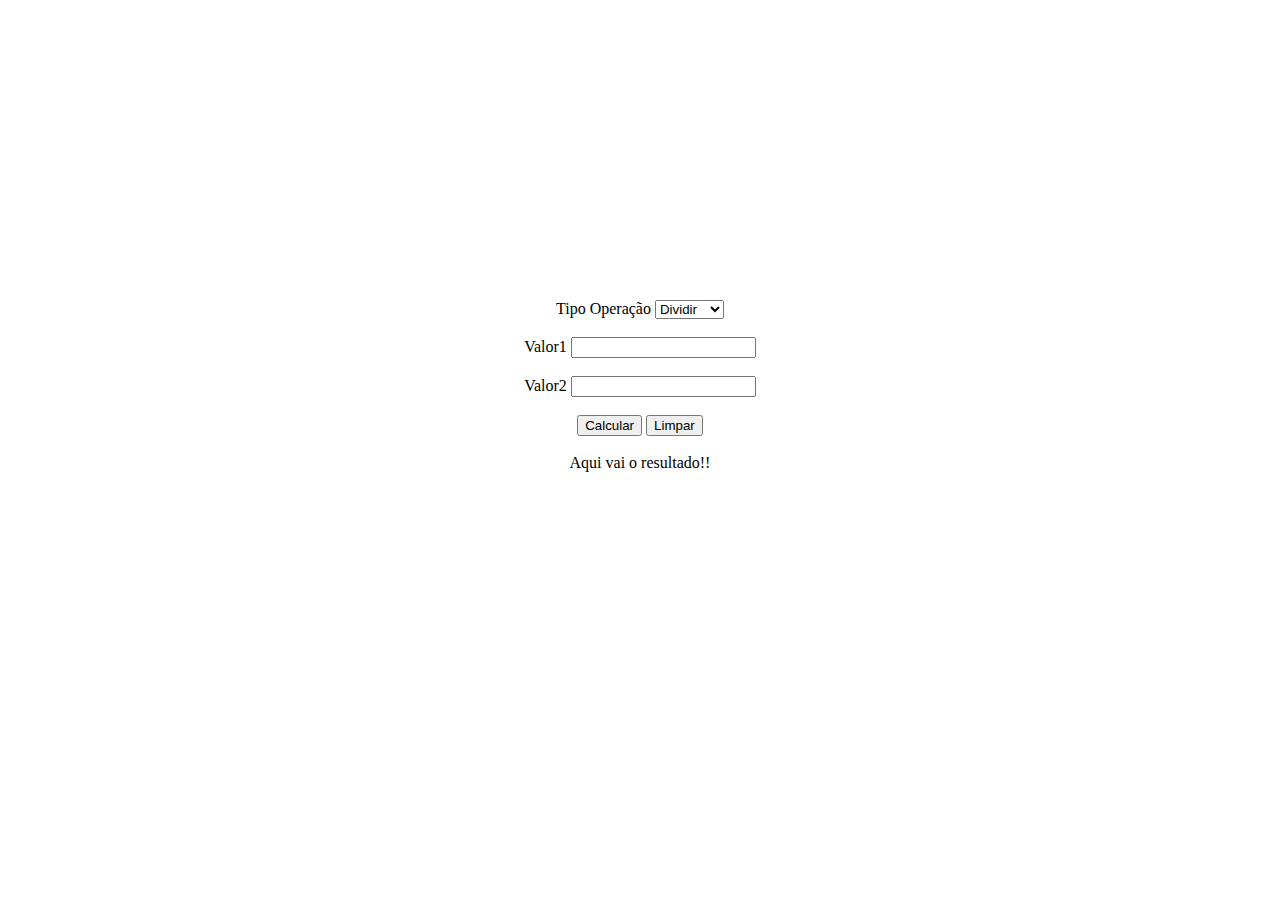
<file: demo02-modulo-browser/index.html>
<html>
    <head>
        <title>Modulo em Navegadores</title>
        <script src="main.js"></script>
        <script src="matematica.js"></script>
    </head>
    <body style="text-align: center; margin-top: 300px;">
        <form>
            <label for="tipoOperacao">Tipo Operação</label>
            <select name="tipoOperacao" id="tipoOperacao">
                <option value="dividir">Dividir</option>
                <option value="subtrair">Subtrair</option>
            </select>
            <br /><br />
            <label for="valor1">Valor1</label>
            <input type="number" id="valor1">
            <br /><br />
            <label for="valor2">Valor2</label>
            <input type="number" id="valor2">
            <br /><br />
            <input type="button" value="Calcular" id="btnCalcular">
            <input type="reset" value="Limpar" id="btnLimpar">
            <br /><br />
            <output id="resultado">Aqui vai o resultado!!</output>
        </form>
    </body>
</html>
</file>
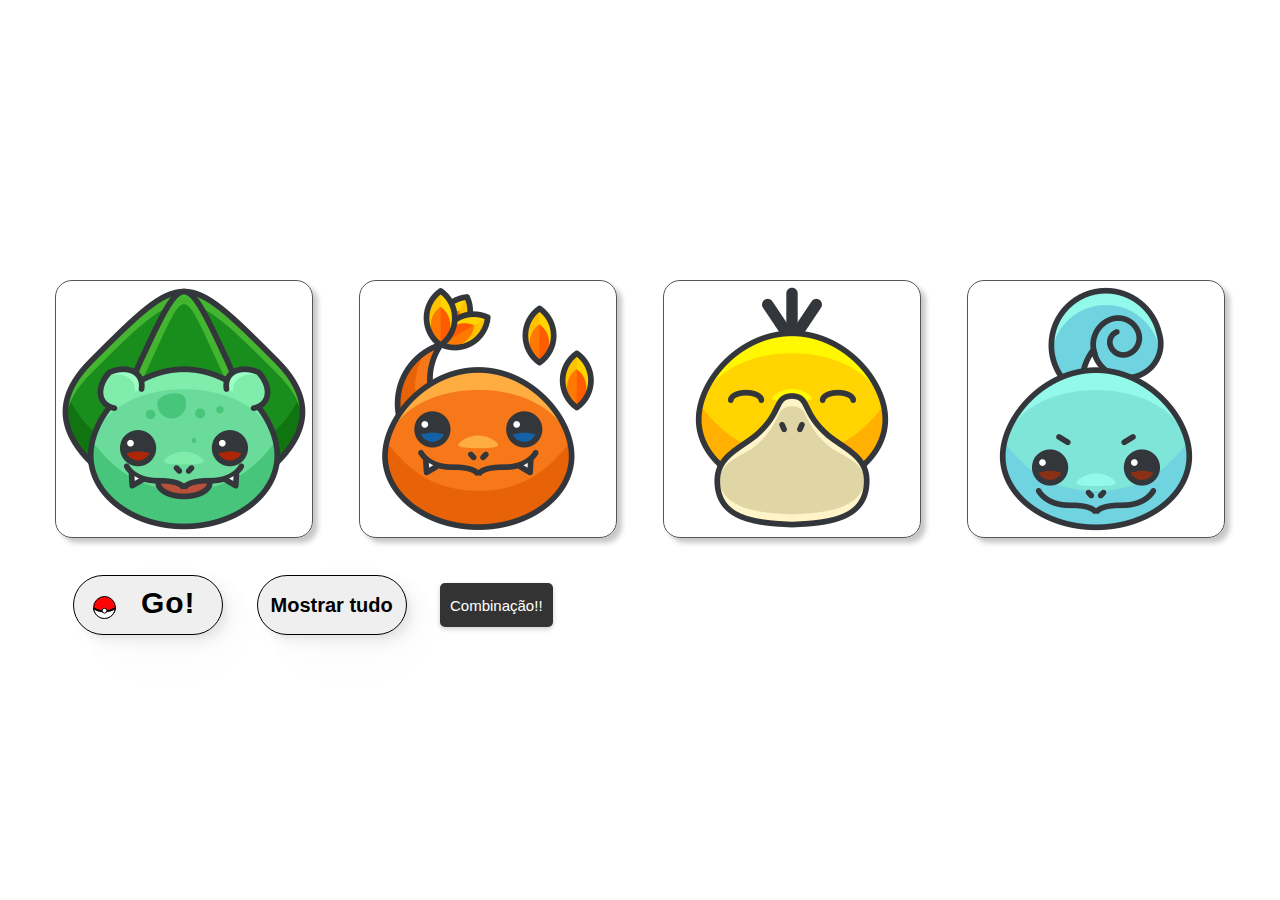
<file: projeto-final/estrutura-html/index.html>
<!DOCTYPE html>
<html lang="en">

<head>
    <meta charset="UTF-8">
    <meta name="viewport" content="width=device-width, initial-scale=1.0">
    <link rel="stylesheet" href="../style/style.css">
    <link rel="icon" href="../arquivos/ball-pocket.png" type="image/png">
    <script src="../estrutura-html/index.js"></script>
    <script src="../src/jogoDaMemoria.js"></script>
    <script src="../src/tela.js"></script>
    <title>Memory game</title>
</head>

<body>
    <div class="geral">
        <div class="container">
            <div id="conteudo" class="cards-position">
                <!-- <div class="card">
                <div class="card-info">
                    <img src="../arquivos/bulbasaur.png" class="card-pokemon" alt="bulbasaur">
                </div>
            </div>
            <div class="card">
                <div class="card-info">
                    <img src="../arquivos/bulbasaur.png" class="card-pokemon" alt="bulbasaur">
                </div>
            </div>
            <div class="card">
                <div class="card-info">
                    <img src="../arquivos/charmander.png" class="card-pokemon" alt="charmander">
                </div>
            </div>
            <div class="card">
                <div class="card-info">
                    <img src="../arquivos/charmander.png" class="card-pokemon" alt="charmander">
                </div>
            </div>
            <div class="card">
                <div class="card-info">
                    <img src="../arquivos/squirtle.png" class="card-pokemon" alt="squirtle">
                </div>
            </div>
            <div class="card">
                <div class="card-info">
                    <img src="../arquivos/squirtle.png" class="card-pokemon" alt="squirtle">
                </div>
            </div>
            <div class="card">
                <div class="card-info">
                    <img src="../arquivos/psyduck.png" class="card-pokemon" alt="psyduck">
                </div>
            </div>
            <div class="card">
                <div class="card-info">
                    <img src="../arquivos/psyduck.png" class="card-pokemon" alt="psyduck">
                </div>
            </div> -->
            </div>
        </div>
        <div class="container2">
            <div class="botoes">
                <button id="jogar">
                    <svg xmlns="http://www.w3.org/2000/svg" width="32" height="32" class="pokeball">
                        <path stroke="#000" fill="#fe0505"
                            d="m26.425 16.455a10.925 10.925 0 0 1 -10.925 10.925 10.925 10.925 0 0 1 -10.925-10.925 10.925 10.925 0 0 1 10.925-10.925 10.925 10.925 0 0 1 10.925 10.925z">
                        </path>
                        <path stroke="#000" fill-rule="evenodd" fill="#fff"
                            d="m26.245 17.168c-1.024.744-1.984 1.248-3.282 1.757-4.738 1.84-10.565 1.816-15.271-.06-1.13-.455-2.12-.99-3.042-1.626.387 5.753 5.119 10.207 10.885 10.207 6.491-.256 10.32-5.361 10.71-10.278z">
                        </path>
                        <path transform="translate(0 -1020.362)" fill-rule="evenodd"
                            d="m26.196 1036.339-.508.406c-.94.682-1.83 1.116-3.088 1.61-4.476 1.737-10.09 1.715-14.535-.055h-.004a15.14 15.14 0 0 1 -2.568-1.32c-.02-.014-.166-.133-.354-.263l-.842 1.431c.04.028-.105.372.11.51.89.577 1.867 1.078 2.912 1.499h.002c4.968 1.98 11.005 2.003 16.004.062h.004c1.337-.525 2.43-1.053 3.537-1.856l-.038-.18-.128-.85-.504-.993z">
                        </path>
                        <path stroke="#000" fill="#fff"
                            d="m17.976 19.69a2.4 2.4 0 0 1 -2.4 2.4 2.4 2.4 0 0 1 -2.4-2.4 2.4 2.4 0 0 1 2.4-2.4 2.4 2.4 0 0 1 2.4 2.4z">
                        </path>
                    </svg>
                    <svg xmlns="http://www.w3.org/2000/svg" width="250" viewBox="0 0 451.103 424.198" height="100"
                        class="pika">
                        <path stroke-width="2.808" stroke-linejoin="round" stroke-linecap="round" stroke="#000"
                            fill="#fff22d"
                            d="m160.524 320.079-46.872-17.64 15.048-20.088s-51.912-16.704-64.439-21.744l42.695-87.12-90.432-8.352-15.12-77.112 180.936 43.56-61.991 108.936 48.6 21.744-26.856 33.48 30.169 20.16z">
                        </path>
                        <path fill="#e8d031"
                            d="m114.588 302.223 15.048-20.16-.792-.216-.072-.072-.216-.072-.216-.072-.36-.072-.36-.144-.504-.144-.504-.144-.576-.216-.576-.216-.72-.216-.72-.216-.792-.288-.864-.288-.864-.288-.936-.288-1.008-.288-1.007-.36-1.009-.36-1.152-.36-1.08-.36-1.152-.36-1.224-.36-1.224-.432-1.224-.36-1.224-.432-1.295-.432-1.297-.432-1.367-.432-1.369-.504-2.376-.792-.288-.72 16.056 3.888-6.768-12.672 17.064 2.376-3.816-12.312 16.848 5.328-3.312-10.008 30.672 13.752-26.711 33.408 29.735 19.8-10.512 3.744z">
                        </path>
                        <path stroke-width="2.808" stroke-linejoin="round" stroke-linecap="round" stroke="#000"
                            fill="#e8d031"
                            d="m191.484 383.583s-21.672 21.96-25.632 34.561c-3.96 12.672 37.944-2.16 64.584-25.128 26.712-23.113-38.952-9.433-38.952-9.433zm144.288 0s21.672 21.96 25.631 34.561c3.961 12.672-37.872-2.16-64.583-25.128-26.712-23.113 38.952-9.433 38.952-9.433z">
                        </path>
                        <path stroke-width="2.808" stroke-linejoin="round" stroke-linecap="round" stroke="#000"
                            fill="#fff22d"
                            d="m179.316 198.399c-12.6-13.176-20.88-36.144-18.072-50.832 3.096-15.912 9.288-31.608 10.368-40.248 1.008-8.64 6.984-26.928 7.272-26.784-16.776-5.4-37.513-15.264-51.48-28.512-13.968-13.176-46.008-42.408-42.696-48.888 3.456-6.696 47.16 7.704 69.048 14.76 21.961 7.056 47.664 28.512 47.448 28.944.145.36 35.424-16.992 68.256-16.272 32.761.648 52.776 9 63.576 15.912-.216-.072 25.489-21.528 47.375-28.584 21.889-7.056 65.592-21.456 69.049-14.76 3.312 6.48-28.729 35.712-42.695 48.888-13.969 13.248-32.113 23.112-48.889 28.512.287-.144 6.119 11.088 7.92 22.32 1.729 11.232 5.039 27.72 9.072 43.416 3.24 12.744-2.305 38.952-16.057 53.136-1.799 2.52 29.305 72 24.984 110.448-4.393 38.448-13.32 66.024-37.225 78.12-23.616 11.952-123.624 5.04-148.607-1.512-22.681-5.976-41.041-32.904-49.681-73.512s31.61-112.968 31.034-114.552z">
                        </path>
                        <path
                            d="m329.58 95.655c9.937 0 18 7.2 18 16.056s-8.063 16.056-18 16.056c-9.863 0-18-7.2-18-16.056s8.137-16.056 18-16.056zm-120.24 1.152c9.864 0 18 7.2 18 16.056 0 8.784-8.136 15.984-18 15.984-9.936 0-18-7.2-18-15.984 0-8.856 8.064-16.056 18-16.056zm50.832 35.856 4.824 5.04c.576.576 1.225.576 1.872-.072l5.472-5.112c.36-.576.145-.864-.504-.792h-10.8c-1.08.072-1.224.432-.864.936z">
                        </path>
                        <g stroke="#000">
                            <path stroke-width="2.808" stroke-linejoin="round" stroke-linecap="round" fill="#905744"
                                d="m247.644 161.319c13.824-2.664 18.72-7.488 18.72-7.488s3.672 4.536 15.696 7.344c-15.192 54.432-34.416 1.44-34.416.144z">
                            </path>
                            <path stroke-width=".216"
                                d="m408.995 50.007c14.832-13.968 43.633-40.68 40.465-46.872-1.943-3.888-17.352-.72-34.271 4.032-.504 2.664 3.168 12.528-1.369 26.712-1.584 5.04-3.313 10.656-4.825 16.128zm-284.183-41.184c-19.008-5.544-37.872-10.008-40.104-5.688-3.312 6.48 28.729 35.712 42.696 48.888 2.304 2.16 4.824 4.32 7.632 6.48-1.8-8.784-5.184-20.232-8.208-29.664-2.664-8.424-2.52-15.264-2.016-20.016z">
                            </path>
                            <path stroke-width="2.808" stroke-linejoin="round" stroke-linecap="round" fill="#cc2229"
                                d="m347.075 146.271c8.785 0 15.984 7.488 15.984 16.632s-7.199 16.632-15.984 16.632c-8.784 0-15.984-7.488-15.984-16.632.001-9.144 7.201-16.632 15.984-16.632zm-158.471-5.04c8.784 0 15.983 7.488 15.983 16.632s-7.199 16.56-15.983 16.56-15.984-7.416-15.984-16.56 7.2-16.632 15.984-16.632zm91.368 26.712c-11.305 32.76-24.192 12.384-29.592.36 3.888-3.816 9.144-6.192 14.976-6.192 5.544 0 10.728 2.232 14.616 5.832z">
                            </path>
                            <path stroke-width="2.808" stroke-linejoin="round" stroke-linecap="round" fill="none"
                                d="m266.364 153.615c7.056 6.264 25.776 13.536 32.112.792m-32.112-.792c-7.2 5.76-25.848 13.536-32.184.792">
                            </path>
                        </g>
                        <path fill="#fff"
                            d="m267.084 132.591c1.656 0 2.952.432 2.952.937 0 .576-1.296 1.008-2.952 1.008-1.584 0-2.88-.432-2.88-1.008 0-.505 1.296-.937 2.88-.937z">
                        </path>
                        <path stroke-width="3.168" stroke-linejoin="round" stroke-linecap="round" stroke="#000"
                            fill="none"
                            d="m227.052 231.015s7.632 5.112 14.832 32.112c4.392 16.632 11.304 20.376 13.248 24.696 1.943 4.392 4.319 10.584-1.368 7.2-5.688-3.384-7.416-3.024-5.185 1.584 2.305 4.608 1.08 7.488-7.056 1.512-6.048-4.392-5.976.504-4.248 3.024s1.656 9.504-5.472 3.312c-7.057-6.12-9.217-3.6-7.128.792 2.088 4.32 3.743 9.792-7.057 2.232-3.239-2.232-8.063-11.952-12.815-17.208-11.232-12.456-24.265-24.48-28.801-42.336">
                        </path>
                        <path stroke-width="3.456" stroke-linejoin="round" stroke-linecap="round" stroke="#000"
                            fill="none"
                            d="m308.34 242.679s-6.407 5.976-7.703 31.176c-.864 15.552-6.84 20.16-7.849 24.336-1.008 4.248-2.016 10.152 2.88 6.12 4.824-4.032 6.553-4.104 5.328.432-1.224 4.464.576 6.768 7.272-.072 4.968-4.968 5.903-.648 4.752 1.872-1.152 2.592.432 8.712 6.048 1.944s8.28-4.968 7.128-.72-1.584 9.36 7.416.72c2.664-2.592 5.4-12.096 8.928-17.64 8.352-13.176 18.576-26.208 19.225-42.912">
                        </path>
                        <path stroke-width=".936" stroke="#000" fill="none"
                            d="m166.068 421.383 12.096-13.32m183.025 13.32-12.098-13.32m-179.279 14.256 15.84-10.728m171.865 10.728-15.84-10.728">
                        </path>
                        <path fill="#e8d031"
                            d="m405.181 52.815c-13.752 12.528-31.248 21.888-47.449 27.072h-.072c-4.104-7.848-8.424-18.144-11.736-19.224 26.064 3.528 45.864-1.656 59.257-7.848zm-269.569 5.4c14.976 10.512 29.016 17.28 43.776 21.672 4.176-7.848 8.063-14.976 11.376-19.008-26.064 3.528-41.76 3.528-55.152-2.664zm106.273 160.776c1.943 2.304 33.983 9.36 52.344-.144-27.505 38.16-53.713.432-52.344.144z">
                        </path>
                        <path fill="#fff"
                            d="m335.7 99.471c2.88 0 5.184 2.304 5.184 5.04 0 2.808-2.304 5.04-5.184 5.04-2.808 0-5.112-2.232-5.112-5.04 0-2.736 2.304-5.04 5.112-5.04zm-120.24 1.152c2.809 0 5.112 2.232 5.112 5.04s-2.304 5.04-5.112 5.04c-2.88 0-5.184-2.232-5.184-5.04s2.304-5.04 5.184-5.04z">
                        </path>
                        <path fill="#e8d031"
                            d="m175.788 249.303c-1.439 8.424-2.304 15.336 10.513 35.784 12.743 20.448 28.728 21.384 28.728 21.384s-6.768-10.368-9.504-14.04-9.792-10.224-14.472-15.984c-2.953-3.168-11.593-13.968-15.265-27.144zm183.241 128.952c-3.6 3.528-7.705 6.552-12.457 8.928-23.616 11.952-123.624 4.968-148.607-1.584-12.528-3.24-23.688-12.96-32.688-27.792 13.104 8.064 32.184 18.576 42.768 19.656 17.353 1.656 38.017-5.112 52.776-4.68 14.76.432 34.561 8.856 56.88 8.856 14.327 0 28.294-.504 41.328-3.384zm1.439-118.152s-2.305 5.544-4.32 9.864c-1.943 4.32-6.48 11.304-8.279 13.68-1.801 2.304-4.824 6.984-5.904 9.144-2.016 4.104-3.528 8.784-5.904 12.6 0 0 4.104-3.744 6.48-6.984 2.305-3.24 8.568-9.936 12.168-15.84 3.599-5.904 5.759-22.464 5.759-22.464z">
                        </path>
                    </svg>
                    <span class="go">Go!</span>
                    <span class="pword">pika</span>
                    <span class="pword2">pika</span>
                </button>
                <button id="mostrarTudo">
                    <span" class="reset">Mostrar tudo</span>
                </button>
            </div>


            <div class="toast">
                <div class="success__title invisible" role="alert" id="mensagem">
                    Combinação!!
                </div>
                <div class="toast-icon">
                    <svg viewBox="0 0 24 24" xmlns="http://www.w3.org/2000/svg">
                        <path d="M0 0h24v24H0z" fill="none"></path>
                    </svg>
                </div>
            </div>
        </div>
    </div>
</body>

</html>
</file>
<file: projeto-final/style/style.css>
* {
    margin: 0;
    padding: 0;
}

body {
    height: 100vh;
    display: flex;
    justify-content: center;
    align-items: center
}

/* Cards Memory game */
.container {
    display: flex;
    justify-content: space-evenly;
}

.container2 {
    display: grid;
    grid-template-columns: 1fr 1fr 1fr;
    align-items: center;
}

.cards-position {
    column-count: 4;
}

.card {
    padding: 15px;
}

.card-pokemon {
    border: 1px solid rgb(85, 85, 85);
    box-shadow: 5px 5px 5px rgba(0, 0, 0, 0.22);
    border-radius: 17px;
    cursor: pointer;
    transition: all 0.5s;
    color: black;
}

.card-pokemon:hover {
    border: 1px solid black;
    transform: scale(1.05);
}

.card-pokemon:active {
    transform: scale(0.95) rotateZ(1.7deg);
}


/* Buttons Memory game */
.botoes {
    display: flex;
    justify-content: space-evenly;
    align-items: center;
}

button {
    position: relative;
    width: 150px;
    height: 60px;
    cursor: pointer;
    overflow: hidden;
    border: 1px solid black;
    border-radius: 50px;
    box-shadow: 2.9px 2.9px 2.2px rgba(0, 0, 0, 0.019),
        5.2px 5.2px 5.3px rgba(0, 0, 0, 0.023),
        7px 7px 10px rgba(0, 0, 0, 0.025),
        8.7px 8.7px 17.9px rgba(0, 0, 0, 0.024),
        11.3px 11.3px 33.4px rgba(0, 0, 0, 0.023),
        20px 20px 80px rgba(0, 0, 0, 0.02);
}

.pika {
    position: absolute;
    top: -100%;
    left: 42%;
    transition: 0.5s all;
    animation: tilt 1.1s infinite ease-in-out;
}

@keyframes tilt {
    0% {
        transform: translate(-50%, -50%) rotate(0deg);
    }

    50% {
        transform: translate(-50%, -50%) rotate(10deg);
    }

    100% {
        transform: translate(-50%, -50%) rotate(0deg);
    }
}

.pokeball {
    position: absolute;
    top: 25%;
    left: 10%;
    animation: rotate_4991 1s linear infinite;
}

@keyframes rotate_4991 {
    0% {
        transform: rotate(0);
    }

    100% {
        transform: rotate(360deg);
    }
}

button:hover .pika {
    top: 90%;
}

button:hover .pokeball {
    animation: none;
    transform: scale(0);
}

button:hover .go {
    color: transparent;
}

.go {
    position: absolute;
    top: 18%;
    left: 45%;
    font-size: 30px;
    font-weight: 900;
    letter-spacing: 1px;
}

.pword,
.pword2 {
    position: absolute;
    font-size: 13px;
    opacity: 0;
    animation: pulse-animation_0011 1s infinite;
}

@keyframes pulse-animation_0011 {
    0% {
        transform: rotateZ(-30deg) scale(1);
    }

    50% {
        transform: rotateZ(-30deg) scale(1.1);
    }

    100% {
        transform: rotateZ(-30deg) scale(1);
    }
}

.pword {
    top: 30%;
    left: 72%;
}

.pword2 {
    top: 55%;
    left: 75%;
}

button:hover .pword,
button:hover .pword2 {
    opacity: 1;
}

.reset {
    font-size: 20px;
    font-weight: 900;
    text-align: center;
}

/* Alert */
.toast {
    font-family: Arial, sans-serif;
    font-size: 15px;
    width: fit-content;
    height: 40%;
    bottom: 20px;
    right: 20px;
    background-color: #333;
    color: #fff;
    padding: 10px;
    border-radius: 5px;
    box-shadow: 0px 2px 5px rgba(0, 0, 0, 0.2);
    display: flex;
    align-items: center;
    justify-content: space-between;
}
</file>
